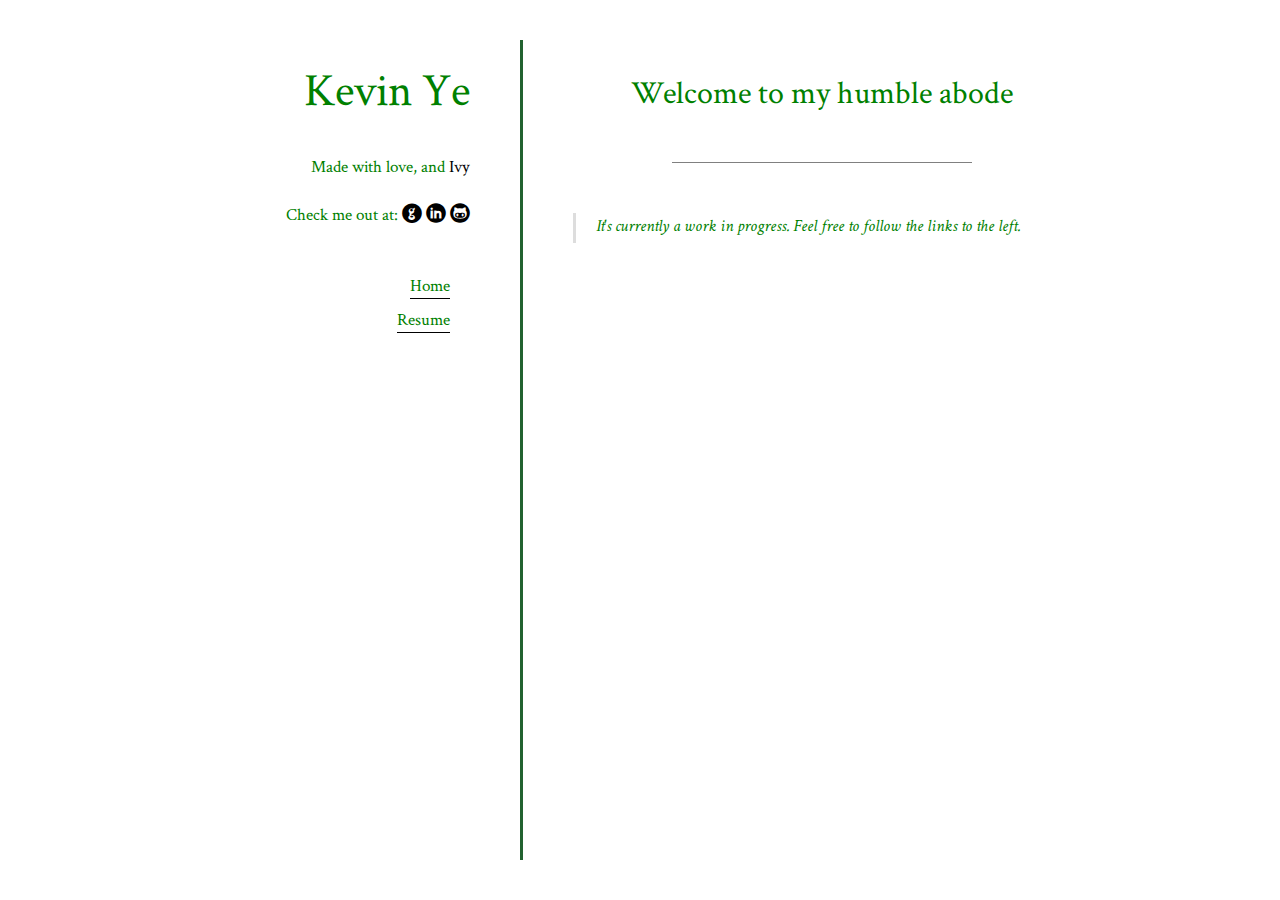
<file: index.html>
<!DOCTYPE html>
<html>
  <head>
    <meta charset="utf-8">
    <title>Welcome to my humble abode</title>
    <meta name="viewport" content="width=device-width, initial-scale=1">
    <link rel="stylesheet" href="fonts.css">
    <link rel="stylesheet" href="theme.css">
    <link rel="stylesheet" href="pygments.css">
    
  </head>
  <body class="node homepage">

    <header class="masthead">
      <h1>Kevin Ye</h1>

      
        <p class="tagline">Made with love, and<a href="https://github.com/dmulholland/ivy"> Ivy</a>
      

        <br>Check me out at:  
           <a href='mailto:c.kevin.ye@gmail.com'><span class='symbol'>circlegithub</span></a>
           <a href='https://www.linkedin.com/in/kevin-ye/'<span class='symbol'>circlelinkedin</span></a>
           <a href='https://github.com/kye308'<span class='symbol'>circlegithubalt</span></a>
        </p>

      <nav class="menu">
        <input id="menu-check" type="checkbox"/>
        <label id="menu-label" for="menu-check" class="unselectable">
          <span class="icon close-icon">✕</span>
          <span class="icon open-icon">☰</span>
          <span class="text">Menu</span>
        </label>
        <ul>
<li><a href="index.html">Home</a></li>
<li><a href="Kevin_Ye_Resume.pdf">Resume</a></li>
</ul>
      </nav>

    </header>

    <article class="main">
      <header class="title">
        <h1>Welcome to my humble abode</h1>
        
        <hr>
      </header>
      <blockquote>
<p>
It's currently a work in progress. Feel free to follow the links to the left.
</p>
</blockquote>

    </article>

    


  </body>
</html>
</file>
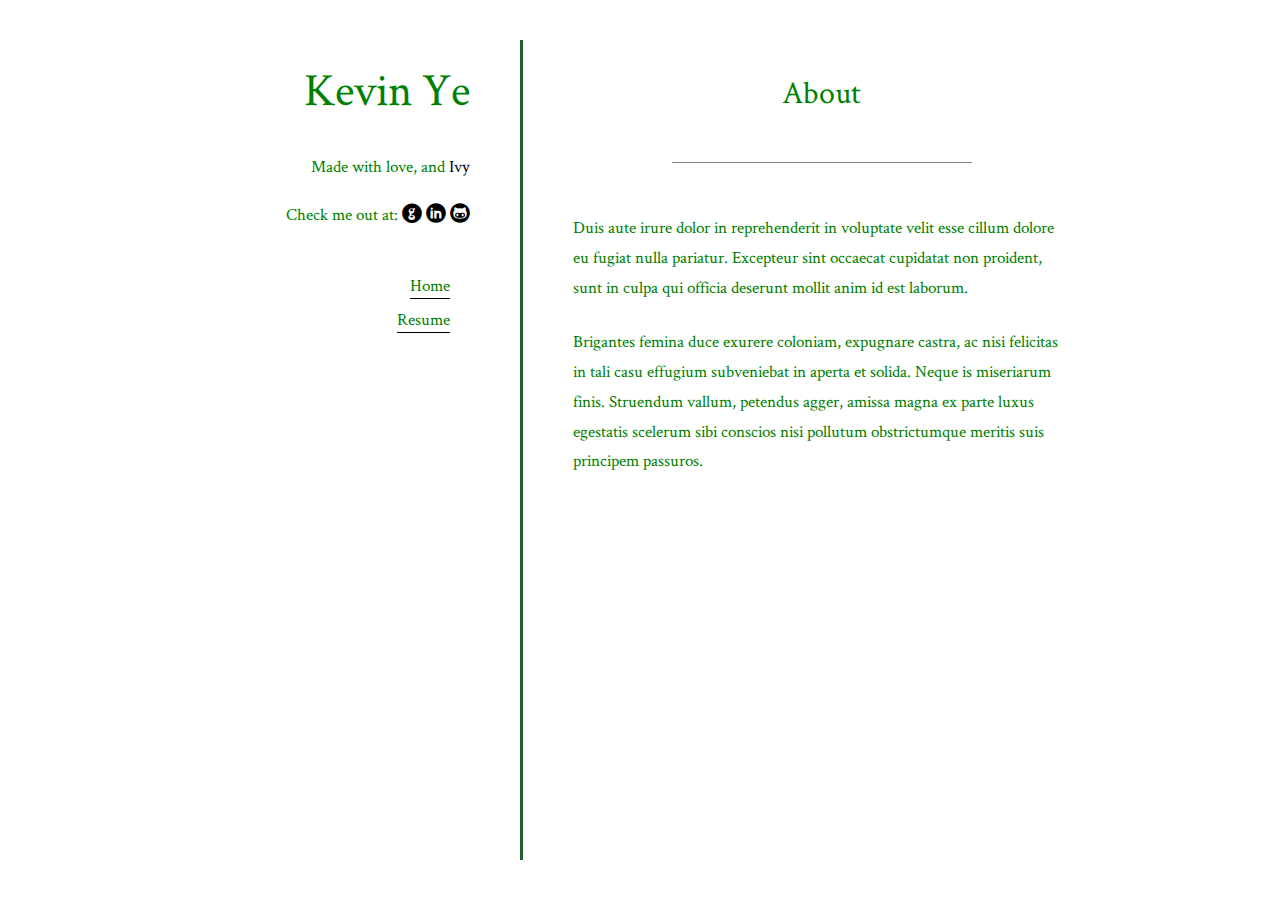
<file: about.html>
<!DOCTYPE html>
<html>
  <head>
    <meta charset="utf-8">
    <title>About</title>
    <meta name="viewport" content="width=device-width, initial-scale=1">
    <link rel="stylesheet" href="fonts.css">
    <link rel="stylesheet" href="theme.css">
    <link rel="stylesheet" href="pygments.css">
    
  </head>
  <body class="node-about node">

    <header class="masthead">
      <h1>Kevin Ye</h1>

      
        <p class="tagline">Made with love, and<a href="https://github.com/dmulholland/ivy"> Ivy</a>
      

        <br>Check me out at:  
           <a href='mailto:c.kevin.ye@gmail.com'><span class='symbol'>circlegithub</span></a>
           <a href='https://www.linkedin.com/in/kevin-ye/'<span class='symbol'>circlelinkedin</span></a>
           <a href='https://github.com/kye308'<span class='symbol'>circlegithubalt</span></a>
        </p>

      <nav class="menu">
        <input id="menu-check" type="checkbox"/>
        <label id="menu-label" for="menu-check" class="unselectable">
          <span class="icon close-icon">✕</span>
          <span class="icon open-icon">☰</span>
          <span class="text">Menu</span>
        </label>
        <ul>
<li><a href="index.html">Home</a></li>
<li><a href="Kevin_Ye_Resume.pdf">Resume</a></li>
</ul>
      </nav>

    </header>

    <article class="main">
      <header class="title">
        <h1>About</h1>
        
        <hr>
      </header>
      <p>Duis aute irure dolor in reprehenderit in voluptate velit esse cillum dolore
eu fugiat nulla pariatur. Excepteur sint occaecat cupidatat non proident,
sunt in culpa qui officia deserunt mollit anim id est laborum.</p>
<p>Brigantes femina duce exurere coloniam, expugnare castra, ac nisi felicitas
in tali casu effugium subveniebat in aperta et solida. Neque is miseriarum
finis. Struendum vallum, petendus agger, amissa magna ex parte luxus
egestatis scelerum sibi conscios nisi pollutum obstrictumque meritis suis
principem passuros.</p>
    </article>

    


  </body>
</html>
</file>
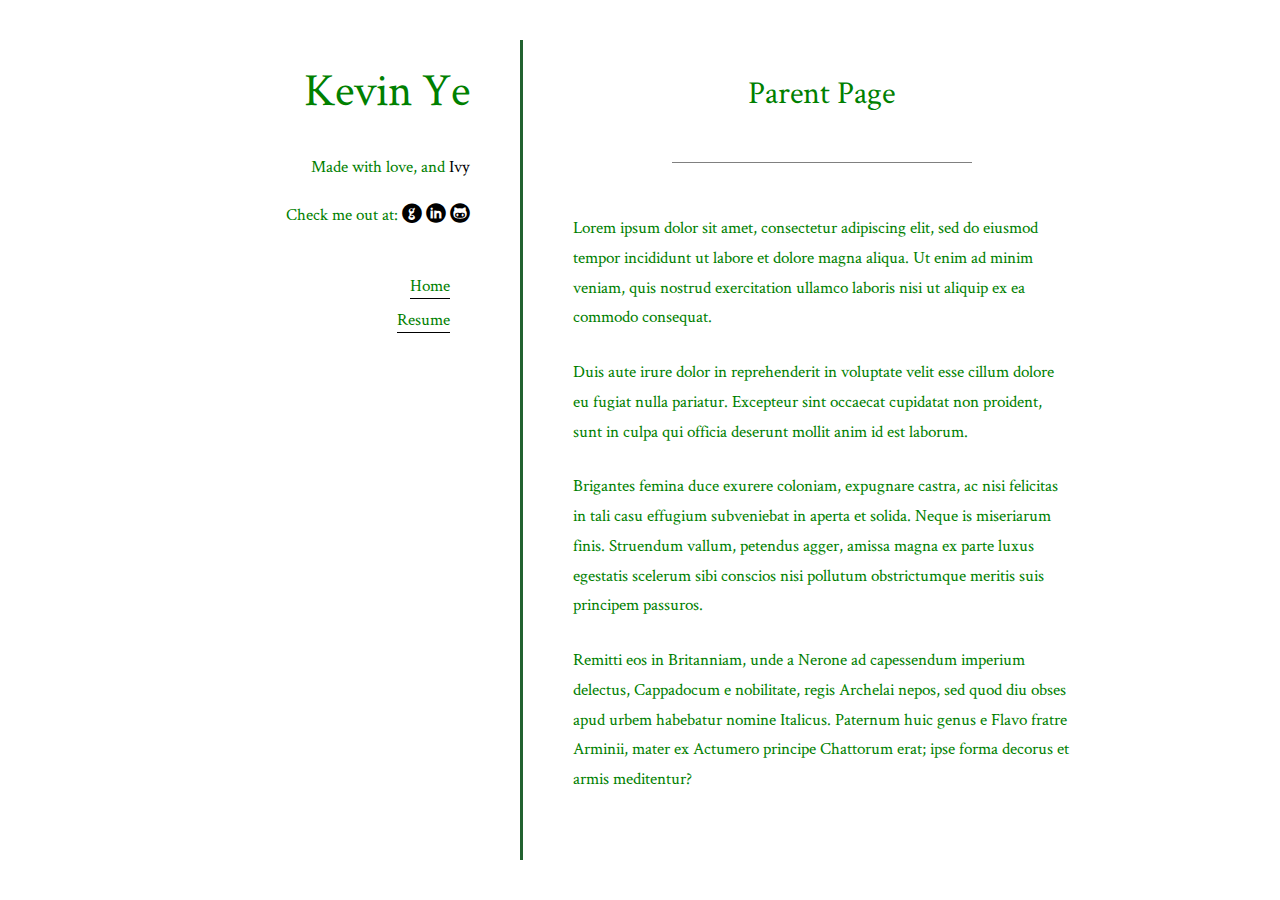
<file: parent.html>
<!DOCTYPE html>
<html>
  <head>
    <meta charset="utf-8">
    <title>Parent Page</title>
    <meta name="viewport" content="width=device-width, initial-scale=1">
    <link rel="stylesheet" href="fonts.css">
    <link rel="stylesheet" href="theme.css">
    <link rel="stylesheet" href="pygments.css">
    
  </head>
  <body class="node-parent node">

    <header class="masthead">
      <h1>Kevin Ye</h1>

      
        <p class="tagline">Made with love, and<a href="https://github.com/dmulholland/ivy"> Ivy</a>
      

        <br>Check me out at:  
           <a href='mailto:c.kevin.ye@gmail.com'><span class='symbol'>circlegithub</span></a>
           <a href='https://www.linkedin.com/in/kevin-ye/'<span class='symbol'>circlelinkedin</span></a>
           <a href='https://github.com/kye308'<span class='symbol'>circlegithubalt</span></a>
        </p>

      <nav class="menu">
        <input id="menu-check" type="checkbox"/>
        <label id="menu-label" for="menu-check" class="unselectable">
          <span class="icon close-icon">✕</span>
          <span class="icon open-icon">☰</span>
          <span class="text">Menu</span>
        </label>
        <ul>
<li><a href="index.html">Home</a></li>
<li><a href="Kevin_Ye_Resume.pdf">Resume</a></li>
</ul>
      </nav>

    </header>

    <article class="main">
      <header class="title">
        <h1>Parent Page</h1>
        
        <hr>
      </header>
      <p>Lorem ipsum dolor sit amet, consectetur adipiscing elit, sed do eiusmod
tempor incididunt ut labore et dolore magna aliqua. Ut enim ad minim veniam,
quis nostrud exercitation ullamco laboris nisi ut aliquip ex ea commodo
consequat.</p>
<p>Duis aute irure dolor in reprehenderit in voluptate velit esse cillum dolore
eu fugiat nulla pariatur. Excepteur sint occaecat cupidatat non proident,
sunt in culpa qui officia deserunt mollit anim id est laborum.</p>
<p>Brigantes femina duce exurere coloniam, expugnare castra, ac nisi felicitas
in tali casu effugium subveniebat in aperta et solida. Neque is miseriarum
finis. Struendum vallum, petendus agger, amissa magna ex parte luxus
egestatis scelerum sibi conscios nisi pollutum obstrictumque meritis suis
principem passuros.</p>
<p>Remitti eos in Britanniam, unde a Nerone ad capessendum imperium delectus,
Cappadocum e nobilitate, regis Archelai nepos, sed quod diu obses apud urbem
habebatur nomine Italicus. Paternum huic genus e Flavo fratre Arminii, mater
ex Actumero principe Chattorum erat; ipse forma decorus et armis meditentur?</p>
    </article>

    


  </body>
</html>
</file>
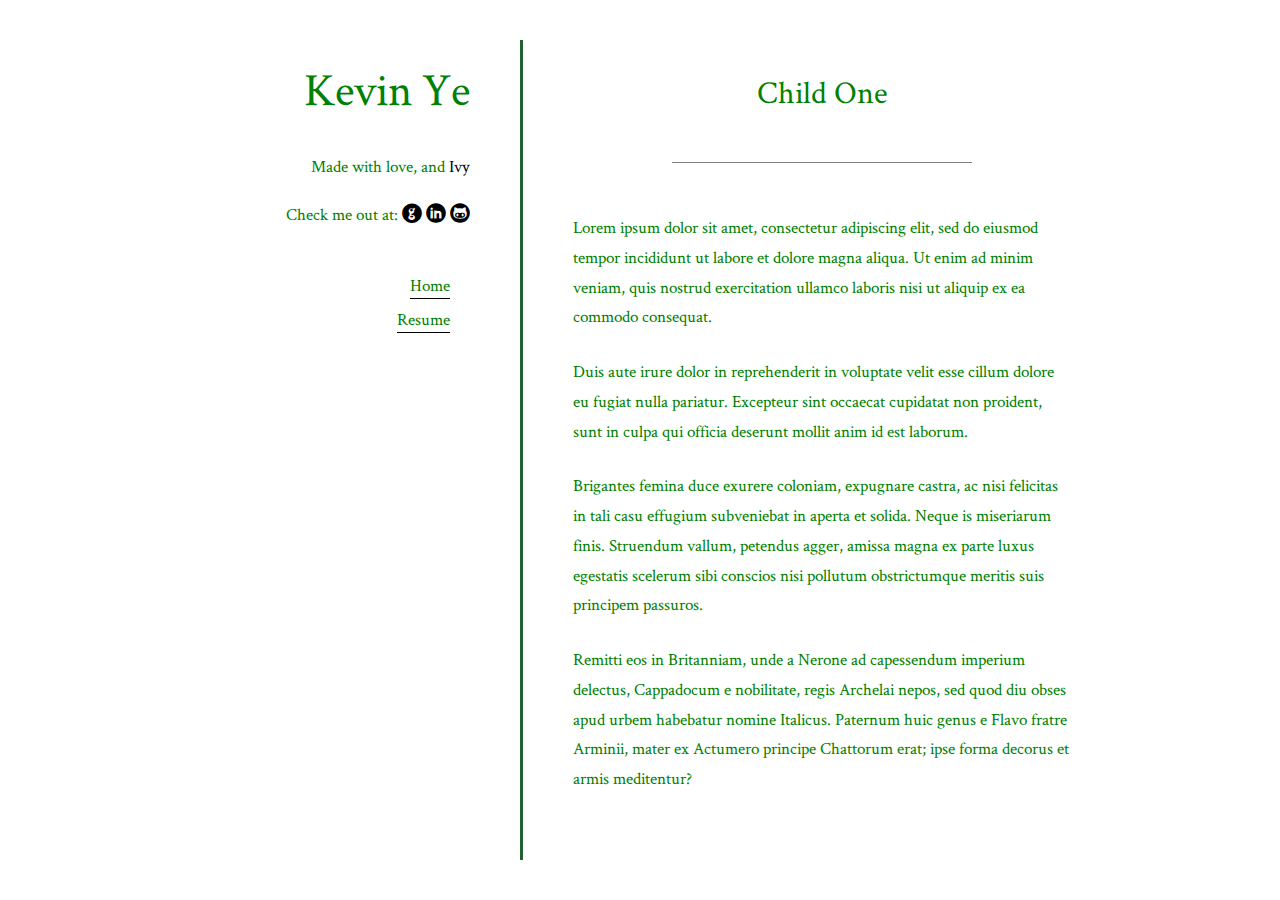
<file: parent/child-one.html>
<!DOCTYPE html>
<html>
  <head>
    <meta charset="utf-8">
    <title>Child One</title>
    <meta name="viewport" content="width=device-width, initial-scale=1">
    <link rel="stylesheet" href="../fonts.css">
    <link rel="stylesheet" href="../theme.css">
    <link rel="stylesheet" href="../pygments.css">
    
  </head>
  <body class="node-parent-child-one node-parent node">

    <header class="masthead">
      <h1>Kevin Ye</h1>

      
        <p class="tagline">Made with love, and<a href="https://github.com/dmulholland/ivy"> Ivy</a>
      

        <br>Check me out at:  
           <a href='mailto:c.kevin.ye@gmail.com'><span class='symbol'>circlegithub</span></a>
           <a href='https://www.linkedin.com/in/kevin-ye/'<span class='symbol'>circlelinkedin</span></a>
           <a href='https://github.com/kye308'<span class='symbol'>circlegithubalt</span></a>
        </p>

      <nav class="menu">
        <input id="menu-check" type="checkbox"/>
        <label id="menu-label" for="menu-check" class="unselectable">
          <span class="icon close-icon">✕</span>
          <span class="icon open-icon">☰</span>
          <span class="text">Menu</span>
        </label>
        <ul>
<li><a href="../index.html">Home</a></li>
<li><a href="../Kevin_Ye_Resume.pdf">Resume</a></li>
</ul>
      </nav>

    </header>

    <article class="main">
      <header class="title">
        <h1>Child One</h1>
        
        <hr>
      </header>
      <p>Lorem ipsum dolor sit amet, consectetur adipiscing elit, sed do eiusmod
tempor incididunt ut labore et dolore magna aliqua. Ut enim ad minim veniam,
quis nostrud exercitation ullamco laboris nisi ut aliquip ex ea commodo
consequat.</p>
<p>Duis aute irure dolor in reprehenderit in voluptate velit esse cillum dolore
eu fugiat nulla pariatur. Excepteur sint occaecat cupidatat non proident,
sunt in culpa qui officia deserunt mollit anim id est laborum.</p>
<p>Brigantes femina duce exurere coloniam, expugnare castra, ac nisi felicitas
in tali casu effugium subveniebat in aperta et solida. Neque is miseriarum
finis. Struendum vallum, petendus agger, amissa magna ex parte luxus
egestatis scelerum sibi conscios nisi pollutum obstrictumque meritis suis
principem passuros.</p>
<p>Remitti eos in Britanniam, unde a Nerone ad capessendum imperium delectus,
Cappadocum e nobilitate, regis Archelai nepos, sed quod diu obses apud urbem
habebatur nomine Italicus. Paternum huic genus e Flavo fratre Arminii, mater
ex Actumero principe Chattorum erat; ipse forma decorus et armis meditentur?</p>
    </article>

    


  </body>
</html>
</file>
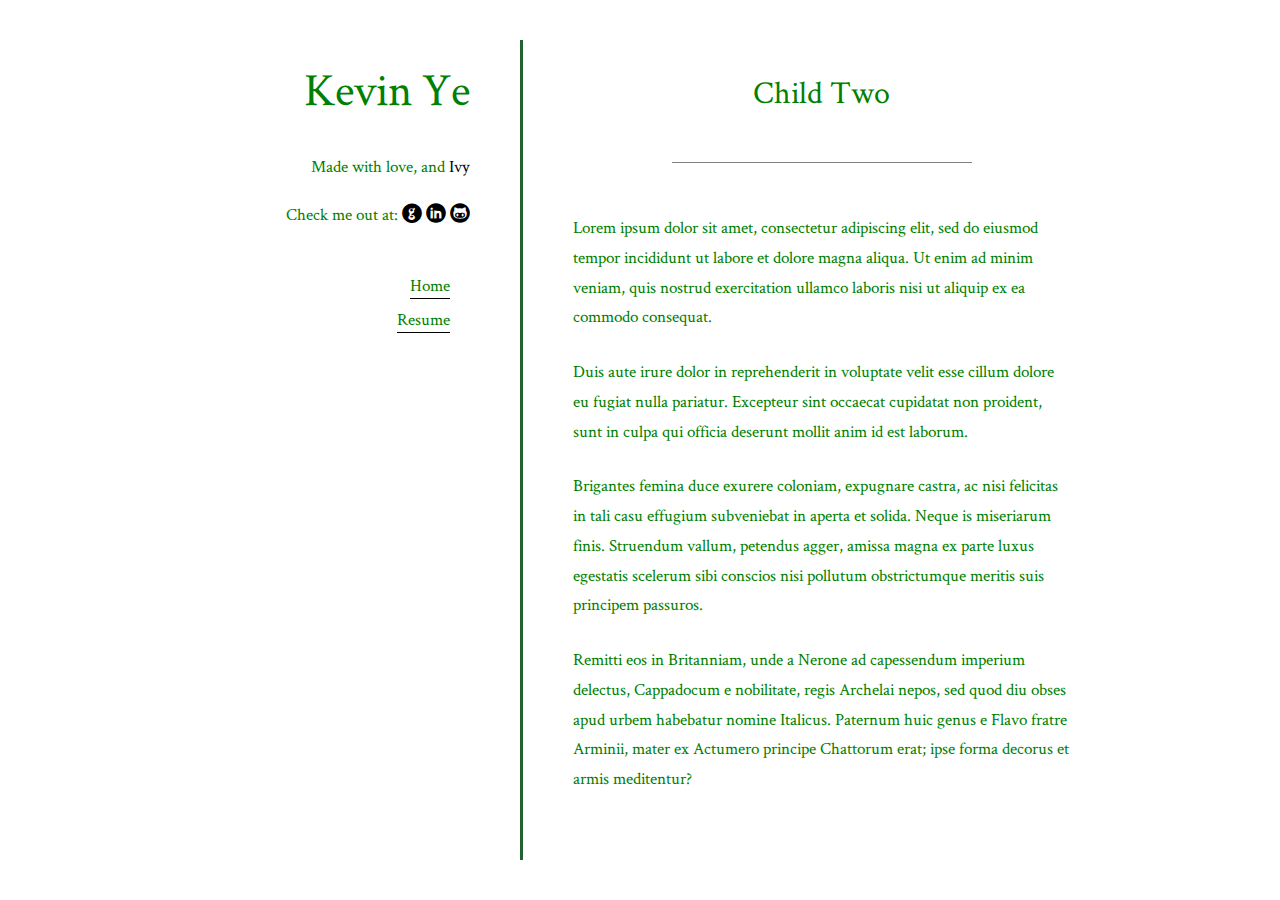
<file: parent/child-two.html>
<!DOCTYPE html>
<html>
  <head>
    <meta charset="utf-8">
    <title>Child Two</title>
    <meta name="viewport" content="width=device-width, initial-scale=1">
    <link rel="stylesheet" href="../fonts.css">
    <link rel="stylesheet" href="../theme.css">
    <link rel="stylesheet" href="../pygments.css">
    
  </head>
  <body class="node-parent-child-two node-parent node">

    <header class="masthead">
      <h1>Kevin Ye</h1>

      
        <p class="tagline">Made with love, and<a href="https://github.com/dmulholland/ivy"> Ivy</a>
      

        <br>Check me out at:  
           <a href='mailto:c.kevin.ye@gmail.com'><span class='symbol'>circlegithub</span></a>
           <a href='https://www.linkedin.com/in/kevin-ye/'<span class='symbol'>circlelinkedin</span></a>
           <a href='https://github.com/kye308'<span class='symbol'>circlegithubalt</span></a>
        </p>

      <nav class="menu">
        <input id="menu-check" type="checkbox"/>
        <label id="menu-label" for="menu-check" class="unselectable">
          <span class="icon close-icon">✕</span>
          <span class="icon open-icon">☰</span>
          <span class="text">Menu</span>
        </label>
        <ul>
<li><a href="../index.html">Home</a></li>
<li><a href="../Kevin_Ye_Resume.pdf">Resume</a></li>
</ul>
      </nav>

    </header>

    <article class="main">
      <header class="title">
        <h1>Child Two</h1>
        
        <hr>
      </header>
      <p>Lorem ipsum dolor sit amet, consectetur adipiscing elit, sed do eiusmod
tempor incididunt ut labore et dolore magna aliqua. Ut enim ad minim veniam,
quis nostrud exercitation ullamco laboris nisi ut aliquip ex ea commodo
consequat.</p>
<p>Duis aute irure dolor in reprehenderit in voluptate velit esse cillum dolore
eu fugiat nulla pariatur. Excepteur sint occaecat cupidatat non proident,
sunt in culpa qui officia deserunt mollit anim id est laborum.</p>
<p>Brigantes femina duce exurere coloniam, expugnare castra, ac nisi felicitas
in tali casu effugium subveniebat in aperta et solida. Neque is miseriarum
finis. Struendum vallum, petendus agger, amissa magna ex parte luxus
egestatis scelerum sibi conscios nisi pollutum obstrictumque meritis suis
principem passuros.</p>
<p>Remitti eos in Britanniam, unde a Nerone ad capessendum imperium delectus,
Cappadocum e nobilitate, regis Archelai nepos, sed quod diu obses apud urbem
habebatur nomine Italicus. Paternum huic genus e Flavo fratre Arminii, mater
ex Actumero principe Chattorum erat; ipse forma decorus et armis meditentur?</p>
    </article>

    


  </body>
</html>
</file>
<file: fonts.css>
/**
 * -------------------------------------------------------------------------
 *  Google fonts served locally.
 * -------------------------------------------------------------------------
 */

@font-face {
  font-family: 'Crimson Text';
  font-style: normal;
  font-weight: 400;
  src: local('Crimson Text Regular'),
       local('CrimsonText-Regular'),
       url(fonts/CrimsonText-Regular.woff2) format('woff2'),
       url(fonts/CrimsonText-Regular.ttf) format('truetype');
}

@font-face {
  font-family: 'Crimson Text';
  font-style: italic;
  font-weight: 400;
  src: local('Crimson Text Italic'),
       local('CrimsonText-Italic'),
       url(fonts/CrimsonText-Italic.woff2) format('woff2'),
       url(fonts/CrimsonText-Italic.ttf) format('truetype');
}

@font-face {
  font-family: 'Crimson Text';
  font-style: normal;
  font-weight: 700;
  src: local('Crimson Text Bold'),
       local('CrimsonText-Bold'),
       url(fonts/CrimsonText-Bold.woff2) format('woff2'),
       url(fonts/CrimsonText-Bold.ttf) format('truetype');
}

/*
    The fonts below are packaged with the theme and can be uncommented
    if needed.
 */

/*
@font-face {
  font-family: 'Crimson Text';
  font-style: italic;
  font-weight: 700;
  src: local('Crimson Text Bold Italic'),
       local('CrimsonText-BoldItalic'),
       url(fonts/CrimsonText-BoldItalic.woff2) format('woff2'),
       url(fonts/CrimsonText-BoldItalic.ttf) format('truetype');
}

@font-face {
  font-family: 'Crimson Text';
  font-style: normal;
  font-weight: 600;
  src: local('Crimson Text SemiBold'),
       local('CrimsonText-SemiBold'),
       url(fonts/CrimsonText-SemiBold.woff2) format('woff2'),
       url(fonts/CrimsonText-SemiBold.ttf) format('truetype');
}

@font-face {
  font-family: 'Crimson Text';
  font-style: italic;
  font-weight: 600;
  src: local('Crimson Text SemiBold Italic'),
       local('CrimsonText-SemiBoldItalic'),
       url(fonts/CrimsonText-SemiBoldItalic.woff2) format('woff2'),
       url(fonts/CrimsonText-SemiBoldItalic.ttf) format('truetype');
}
*/
</file>
<file: pygments.css>
/**
 * -------------------------------------------------------------------------
 *  Pygments Theme
 * -------------------------------------------------------------------------
 */


pre .bp { color: #3465a4 }                      /* Name.Builtin.Pseudo */
pre .c  { color: #8f5902; font-style: italic }  /* Comment */
pre .c1 { color: #8f5902; font-style: italic }  /* Comment.Single */
pre .cm { color: #8f5902; font-style: italic }  /* Comment.Multiline */
pre .cp { color: #8f5902 }                      /* Comment.Preproc */
pre .cs { color: #8f5902; font-style: italic }  /* Comment.Special */
pre .g  { color: #222222 }                      /* Generic */
pre .gd { color: #a40000 }                      /* Generic.Deleted */
pre .ge { color: #222222; font-style: italic }  /* Generic.Emph */
pre .gr { color: #ef2929 }                      /* Generic.Error */
pre .gh { color: #000080; font-weight: bold }   /* Generic.Heading */
pre .gi { color: #00A000 }                      /* Generic.Inserted */
pre .go { color: #222222; font-style: italic }  /* Generic.Output */
pre .gp { color: #8f5902 }                      /* Generic.Prompt */
pre .gs { color: #222222; font-weight: bold }   /* Generic.Strong */
pre .gu { color: #800080; font-weight: bold }   /* Generic.Subheading */
pre .gt { color: #a40000; font-weight: bold }   /* Generic.Traceback */
pre .il { color: #000088 }                      /* Literal.Number.Integer.Long */
pre .k  { color: #204a87; font-weight: bold }   /* Keyword */
pre .kc { color: #204a87; font-weight: bold }   /* Keyword.Constant */
pre .kd { color: #204a87; font-weight: bold }   /* Keyword.Declaration */
pre .kn { color: #204a87; font-weight: bold }   /* Keyword.Namespace */
pre .kp { color: #204a87; font-weight: bold }   /* Keyword.Pseudo */
pre .kr { color: #204a87; font-weight: bold }   /* Keyword.Reserved */
pre .kt { color: #204a87; font-weight: bold }   /* Keyword.Type */
pre .l  { color: #222222 }                      /* Literal */
pre .ld { color: #222222 }                      /* Literal.Date */
pre .m  { color: #000088 }                      /* Literal.Number */
pre .mf { color: #000088 }                      /* Literal.Number.Float */
pre .mh { color: #000088 }                      /* Literal.Number.Hex */
pre .mi { color: #000088 }                      /* Literal.Number.Integer */
pre .mo { color: #000088 }                      /* Literal.Number.Oct */
pre .n  { color: #222222 }                      /* Name */
pre .na { color: #8f5902 }                      /* Name.Attribute */
pre .nb { color: #204a87 }                      /* Name.Builtin */
pre .nc { color: #222222 }                      /* Name.Class */
pre .no { color: #222222 }                      /* Name.Constant */
pre .nd { color: #000088 }                      /* Name.Decorator */
pre .ni { color: #ce5c00 }                      /* Name.Entity */
pre .ne { color: #cc0000; font-weight: bold }   /* Name.Exception */
pre .nf { color: #222222 }                      /* Name.Function */
pre .nl { color: #f57900 }                      /* Name.Label */
pre .nn { color: #222222 }                      /* Name.Namespace */
pre .nt { color: #204a87; font-weight: bold }   /* Name.Tag */
pre .nv { color: #222222 }                      /* Name.Variable */
pre .nx { color: #222222 }                      /* Name.Other */
pre .o  { color: #000088 }                      /* Operator */
pre .ow { color: #204a87; font-weight: bold }   /* Operator.Word */
pre .p  { color: #222222 }                      /* Punctuation */
pre .py { color: #222222 }                      /* Name.Property */
pre .s  { color: #880000 }                      /* Literal.String */
pre .s1 { color: #880000 }                      /* Literal.String.Single */
pre .s2 { color: #880000 }                      /* Literal.String.Double */
pre .sb { color: #880000 }                      /* Literal.String.Backtick */
pre .sc { color: #880000 }                      /* Literal.String.Char */
pre .sd { color: #880000; font-style: italic }  /* Literal.String.Doc */
pre .se { color: #880000 }                      /* Literal.String.Escape */
pre .sh { color: #880000 }                      /* Literal.String.Heredoc */
pre .si { color: #880000 }                      /* Literal.String.Interpol */
pre .sr { color: #880000 }                      /* Literal.String.Regex */
pre .ss { color: #880000 }                      /* Literal.String.Symbol */
pre .sx { color: #880000 }                      /* Literal.String.Other */
pre .vc { color: #222222 }                      /* Name.Variable.Class */
pre .vg { color: #222222 }                      /* Name.Variable.Global */
pre .vi { color: #222222 }                      /* Name.Variable.Instance */
pre .x  { color: #222222 }                      /* Other */

pre .w   { color: #f8f8f8; text-decoration: underline } /* Text.Whitespace */
pre .err { color: #a40000; border: 1px solid #ef2929 }  /* Error */
</file>
<file: theme.css>
/**
 * -------------------------------------------------------------------------
 *  Micro Reset
 * -------------------------------------------------------------------------
 */

html {
    font-size: 100%;
    -webkit-text-size-adjust: 100%;
    -ms-text-size-adjust: 100%;
    box-sizing: border-box;
}

*, *:before, *:after {
    box-sizing: inherit;
}

body {
    margin: 0;
    padding: 0;
}

form, fieldset, legend {
    margin: 0;
    padding: 0;
}

button, input, select, textarea, label {
    margin: 0;
    padding: 0;
    font-family: inherit;
    font-size: inherit;
}

img {
    border: 0;
    max-width: 100%;
}

/**
 * -------------------------------------------------------------------------
 *  Typography
 * -------------------------------------------------------------------------
 */

body {
    font-size: 17px;
    color: green;
    font-family: 'Crimson Text', serif;
    line-height: 1.75;
}

h1, h2, h3, h4, h5, h6 {
    padding: 0;
    margin: 60px 0 30px;
    line-height: 1.25;
    text-align: center;
}

h1 {
    font-size: 32px;
    font-weight: normal;
}

h2 {
    font-size: 22px;
    font-weight: bold;
}

h3, h4, h5, h6 {
    font-size: 19px;
    font-weight: bold;
    text-align: left;
}

p {
    margin: 25px 0;
    padding: 0;
}


blockquote {
    margin: 40px 0px;
    padding: 0 20px;
    border-left: 3px solid #ddd;
    font-style: italic;
}

abbr[title] {
    border-bottom: 1px dotted;
    cursor: help;
}

sup, sub {
    font-size: 75%;
    line-height: 0;
    position: relative;
    vertical-align: baseline;
}

sup {
    bottom: 1.5ex;
    padding: 0 .75ex;
}

sub {
    top: .5ex;
}

small {
    font-size: 75%;
}

big {
    font-size: 125%;
}

@font-face {
    font-family: 'Mono Social Icons Font';
    src: url('MonoSocialIconsFont-1.10.eot');
    src: url('MonoSocialIconsFont-1.10.eot?#iefix') format('embedded-opentype'),
         url('MonoSocialIconsFont-1.10.woff') format('woff'),
         url('MonoSocialIconsFont-1.10.ttf') format('truetype'),
         url('MonoSocialIconsFont-1.10.svg#MonoSocialIconsFont') format('svg');
    src: url('MonoSocialIconsFont-1.10.ttf') format('truetype');
    font-weight: normal;
    font-style: normal;
}

.symbol {
    font-family: 'Mono Social Icons Font';
    -webkit-text-rendering: optimizeLegibility;
    -moz-text-rendering: optimizeLegibility;
    -ms-text-rendering: optimizeLegibility;
    -o-text-rendering: optimizeLegibility;
    text-rendering: optimizeLegibility;
    -webkit-font-smoothing: antialiased;
    -moz-font-smoothing: antialiased;
    -ms-font-smoothing: antialiased;
    -o-font-smoothing: antialiased;
    font-smoothing: antialiased;
    font-size: x-large;    
}

a.symbol:before {
    font-family: 'Crimson Text', serif;
    content: attr(title);
    font-size: 130%;
}

/**
 * Code
 */

pre, code {
    font-size: 13px;
    font-family: Consolas, monospace;
}

code {
    margin: 0 2px;
    padding: 1px 5px;
    white-space: nowrap;
    border: 1px solid #e8e8e8;
    border-radius: 3px;
    background-color: #f8f8f8;
    color: black;
}

pre {
    margin: 40px 0;
    padding: 16px 20px;
    border-top: 1px dotted #bbb;
    border-bottom: 1px dotted #bbb;
    background-color: #f8f8f8;
    overflow: auto;
    line-height: 1.4;
    color: black;
}

/**
 * Lists
 */

ul, ol {
    margin: 35px 0;
    padding: 0 0 0 20px;
    /*list-style-type: none;*/
    /*background-image: url('http://cdn1.medicalnewstoday.com/content/images/headlines/265/265375/poison-ivy-leaves.jpg');*/
    /*background-size: 1em;*/
    /*background-repeat: no-repeat;*/
    list-style-type: none;
    padding-left: 1.5em;
    /*list-style-image: url('http://cdn1.medicalnewstoday.com/content/images/headlines/265/265375/poison-ivy-leaves.jpg');*/

}

ul ul, ol ol, ul ol, ol ul {
    margin: 10px 10px;
}

li {
    margin: 4px 0;
    padding: 0;
}

dl {
    margin: 40px 0;
    padding: 0;
}

dt {
    margin: 45px 0 25px;
    padding: 0;
    font-weight: bold;
}

dd {
    margin: 25px 0px;
    padding: 0 25px;
    border-left: 1px solid #ddd;
}

/**
 * Links
 */

a {
    color: green;
    text-decoration: none;
    padding-bottom: 2px;
    border-bottom: 1px solid black;
}

p > a {
    color: black;
    text-decoration: none;
    padding-bottom: 2px;
    border-bottom: none;
}

p > a:hover {
    color: green;
}

a:hover {
    color: black;
}

sup a {
    border-bottom: none;
}

/**
 * Miscellanea
 */

hr {
    display: block;
    height: 1px;
    border: 0;
    border-top: 1px solid;
    margin: 50px auto;
    padding: 0;
    max-width: 300px;
}

img {
    margin: 40px auto;
    display: block;
}

/**
 * -------------------------------------------------------------------------
 *  Layout
 * -------------------------------------------------------------------------
 */

body {
    width: 960px;
    margin: 0 auto;
    padding: 40px 0;
}

.masthead {
    width: 360px;
    padding: 20px 50px;
    float: left;
}

.main {
    width: 600px;
    padding: 32px 50px 20px;
    margin-left: 360px;
    border-left: 3px solid #226230;
    min-height: calc(100vh - 80px);
}

/**
 * -------------------------------------------------------------------------
 *  Masthead
 * -------------------------------------------------------------------------
 */

.masthead h1 {
    margin-top: 0;
    margin-bottom: 34px;
    padding: 0;
    text-align: right;
    font-size: 46px;
    line-height: 58px;
}

.masthead h1 a {
    border-bottom: none;
}

.masthead p {
    text-align: right;
    padding-left: 1px;
}

.masthead .tagline {
    text-align: right;
}

.masthead .menu {
    margin-right: 20px;
    direction: rtl;
}

.masthead .menu a {
    direction: ltr;
}

.masthead .menu ul ul {
    list-style: none;
    margin-left: 10px;
    margin-right: 10px;
}

.masthead .menu li li::before {
    content: "•\00a\000a0\00a0"
}

.unselectable {
    -webkit-user-select: none;
    -moz-user-select: none;
    -ms-user-select: none;
    user-select: none;
}

#menu-check {
    display: none;
}

#menu-label {
    display: none;
}

/**
 * -------------------------------------------------------------------------
 *  Main
 * -------------------------------------------------------------------------
 */

.main .title h1 {
    margin-top: 0;
    margin-bottom: 40px;
}

.main .subtitle {
    font-style: italic;
    text-align: center;
}

/**
 * Alert Boxes
 */

.stx-alert {
    margin: 40px 20px;
    border: 1px solid;
    padding: 0 25px;
    border-radius: 3px;
}

.stx-info {
    border-color: #bac6d3;
    background-color: #e2eef9;
}

.stx-warning {
    border-color: #dfd8c2;
    background-color: #fff9ea;
}

.stx-error {
    border-color: #d2b2b2;
    background-color: #fcdede;
}

/**
 * Footnotes
 */

.footnote-index {
    display: table-cell;
    width: 30px;
}

.footnote-body {
    display: table-cell;
}

.footnote-body :first-child {
    margin-top: 0;
}

/**
 * Tables
 */

table {
    border-collapse: collapse;
    border-spacing: 0;
    margin: 40px 0px;
}

thead, tfoot {
    background-color: #f8f8f8;
}

th, td {
    border: 1px solid #ccc;
    padding: 14px 20px;
    text-align: left;
}

/**
 * Utility Styles
 */

.small {
    font-size: 16px;
}

.left {
    text-align: left;
}

.right {
    text-align: right;
}

.center {
    text-align: center;
}

.justify {
    text-align: justify;
}

.bold {
    font-weight: bold;
}

.italic {
    font-style: italic;
}

/**
 * -------------------------------------------------------------------------
 *  Media Queries
 * -------------------------------------------------------------------------
 *
 * The @viewport tag does the same thing as
 *
 *   <meta name="viewport" content="width=device-width">
 *
 * but in the future W3C standard way. The -ms- prefix is required for
 * IE10+ to render responsive styling in Windows 8 "snapped" views;
 * IE10+ does not honour the meta tag.
 */

@-ms-viewport {
    width: device-width;
}

@viewport {
    width: device-width;
}

/**
 * Tablet screens and smaller.
 */

@media screen and (max-width: 960px) {

    body {
        width: auto;
        max-width: 600px;
    }

    .masthead {
        width: auto;
        float: none;
        padding: 20px 20px 60px;
        text-align: center;
        margin-left: 40px;
        margin-right: 40px;
        border-bottom: 3px solid black;
    }

    .main {
        width: auto;
        padding: 40px 40px;
        margin-left: 0;
        border-left: none;
        min-height: auto;
    }

    .masthead h1 {
        text-align: center;
    }

    .masthead .tagline {
        text-align: center;
    }

    .masthead .menu {
        direction: ltr;
        max-width: 300px;
        margin-left: auto;
        margin-right: auto;
    }

    .masthead .menu ul {
        text-align: left;
        margin: 0;
        padding: 0;
    }

    .masthead .menu ul ul {
        margin: 0;
    }

    .masthead .menu li {
        border-bottom: 1px solid;
        list-style: none;
        margin: 0;
        padding: 0;
    }

    .masthead .menu li:first-child {
        border-top: 1px solid;
    }

    .masthead .menu li li:last-child {
        border-bottom: none;
    }

    .masthead .menu a {
        display: block;
        padding: 15px 20px;
        border-bottom: none;
    }

    .masthead .menu li li a {
        padding-left: 30px;
    }

    .masthead .menu li li::before {
        content: none;
    }

    .masthead .menu li li a::before {
        content: "•\00a0\00a0\00a0";
    }

    #menu-label {
        display: inline-block;
        padding: 0 20px;
        height: 50px;
        border: 1px solid;
        cursor: pointer;
        line-height: 50px;
        color: #333;
        font-size: 20px;
        margin-top: 10px;
    }

    #menu-label:hover, #menu-label:focus {
        border: 1px solid #888;
    }

    #menu-label .icon {
        padding-right: 8px;
        width: 30px;
    }

    #menu-check ~ label .close-icon {
        display: none;
    }

    #menu-check ~ label .open-icon {
        display: inline-block;
    }

    #menu-check:checked ~ label .close-icon {
        display: inline-block;
    }

    #menu-check:checked ~ label .open-icon {
        display: none;
    }

    #menu-check ~ ul {
        display: none;
    }

    #menu-check:checked ~ ul {
        display: block;
        margin-top: 50px;
        margin-bottom: 0;
    }
}

/**
 * Landscape phone screens and smaller.
 */

@media screen and (max-width: 720px) {
}

/**
 * Portrait phone screens.
 */

@media screen and (max-width: 480px) {

    body {
        font-size: 16px;
    }

    h1 {
        font-size: 28px;
    }

    h2 {
        font-size: 18px;
    }

    h3, h4, h5, h6 {
        font-size: 16px;
    }

    pre, code {
        font-size: 12px;
    }

    .masthead {
        padding-top: 0;
    }

    .small {
        font-size: 15px;
    }
}
</file>
